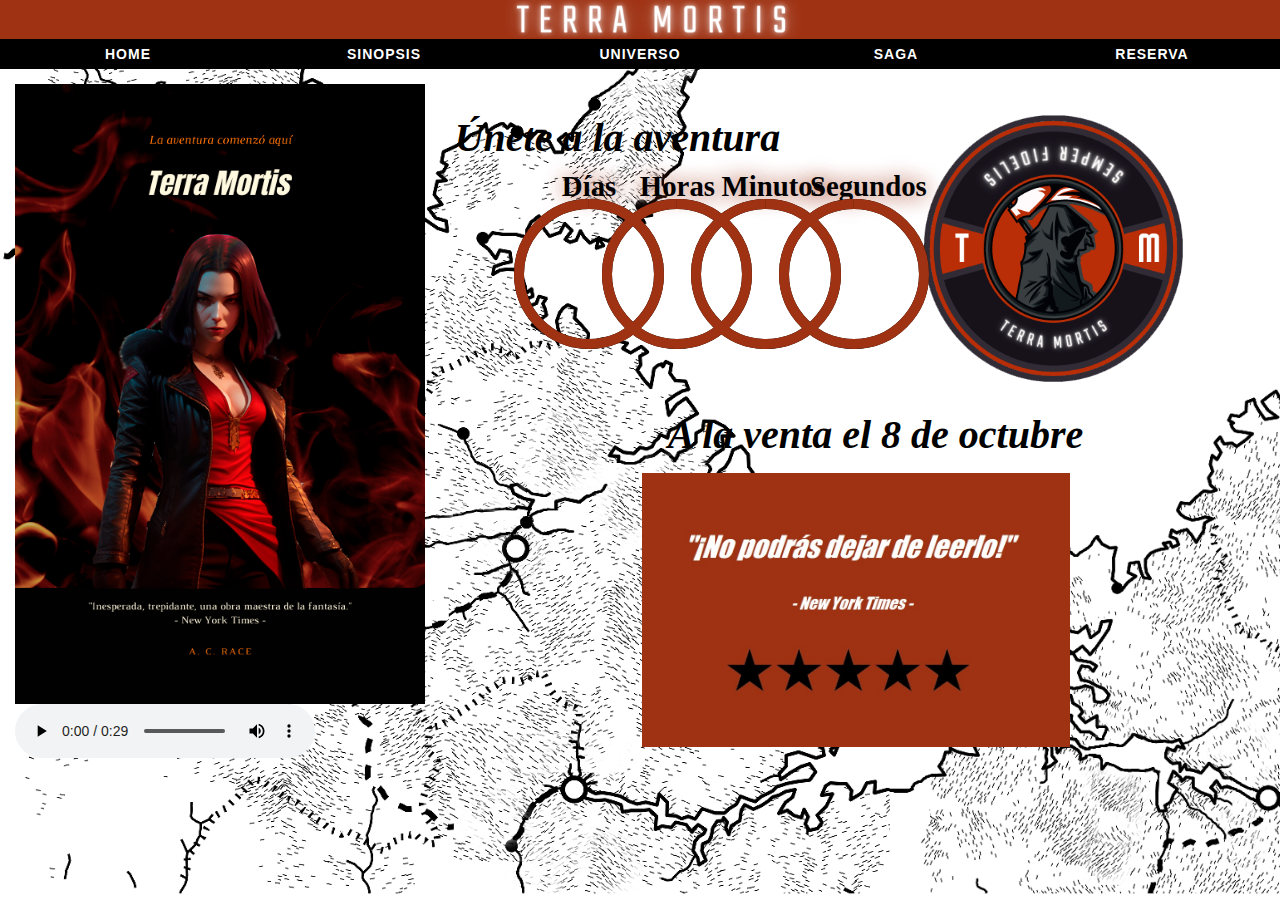
<file: proyecto-web/index.html>
<html>
 <head>
   <title>Terra Mortis - La novela</title>
   <meta charset="utf-8"/>
   <link rel="icon" href="images/logo.png"/>
   <link id="estilo" rel="STYLESHEET" type="text/css" href="css/index-css.css"></link>
   <script src="js/script-index.js"></script>
 </head>
 <body>
  <div>
    <nav id="menu">
      <a href="index.html">
       <h1><img src="images/titulo.jpg" width="105%" alt="Cabecera de Terra Mortis" title="Volver a la home"/></h1> 
      </a>
     <ul>
       <li><a href="index.html">HOME</a></li>
       <li><a href="sinopsis.html">SINOPSIS</a></li>
       <li><a href="universo.html">UNIVERSO</a>
        <ul>
           <li><a href="universo.html#personajes">Personajes</a></li>
           <li><a href="universo.html#escenarios">Escenarios</a></li>
           <li><a href="universo.html#criaturas">Criaturas</a></li>
        </ul>
       </li>
       <li><a href="saga.html">SAGA</a>
        <ul>
          <li><a href="saga.html#uno">Finis Mare</a></li>
          <li><a href="saga.html#dos">Supra Caelum</a></li>
          <li><a href="saga.html#tres">Trailers</a></li>
        </ul>
       </li>
       <li><a href="reserva.html">RESERVA</a></li>
     </ul>
    </nav>
    <label id="ancla">Responsive</label>
  </div>
  <div id="contenedor">
    <table id="total">
      <td><img id="portada" src="images/terramortis.png" onclick="cambiarImagen()" width="410px" height="620px" alt="Portada del libro precuela: Terra Mortis" title="Portada de la novela"/><br><audio autoplay="true" src="audio/terra-mortis.mp3" controls>Audio</audio></td>  
      <td><div id="logo" >
        <img src="images/logo-saga.png" onclick="cambiarEstilo()" width="300px" height="300px" alt="Logo de Terra Mortis" title="Cambiar a modo oscuro"/>
       </div>
    <div id="titulo"><h2>Únete a la aventura</h2></div>
   </div>
   <div>
      <section class="container">
          <div class="charts">
              <div class="chart">
                  <div class="circle center-abs"></div>
                  <svg class="center-abs" width="150" height="150">
                      <circle class="outer" cx="75" cy="75" r="70" />
                  </svg>
                  <span class="text center-abs" id="days"></span>
                  <h3>Días</h3>
              </div>
              <div class="chart">
                  <div class="circle center-abs"></div>
                  <svg class="center-abs" width="150" height="150">
                      <circle class="outer" cx="75" cy="75" r="70" />
                  </svg>
                  <span class="text center-abs" id="hours"></span>
                  <h3>Horas</h3>
              </div>
              <div class="chart">
                  <div class="circle center-abs"></div>
                  <svg class="center-abs" width="150" height="150">
                      <circle class="outer" cx="75" cy="75" r="70" />
                  </svg>
                  <span class="text center-abs" id="minutes"></span>
                  <h3>Minutos</h3>
              </div>
              <div class="chart">
                  <div class="circle center-abs"></div>
                  <svg class="center-abs" width="150" height="150">
                      <circle class="outer" cx="75" cy="75" r="70" />
                  </svg>
                  <span class="text center-abs" id="seconds"></span>
                  <h3>Segundos</h3>
              </div>
          </div>
      </section>
   <table id="principal">
     <td>
      <table>
       <td> <center><h2>A la venta el 8 de octubre</h2></center><div class="slide">
        <img id="carrusel" src="images/resena1.jpg" onclick="cambiarCarrusel()" width=55%  alt="Reseña" title="Reseña"/>  
    </div>
   </td>
   </table></td>
 </div></td> 
</table>
 </body>
</html>
</file>
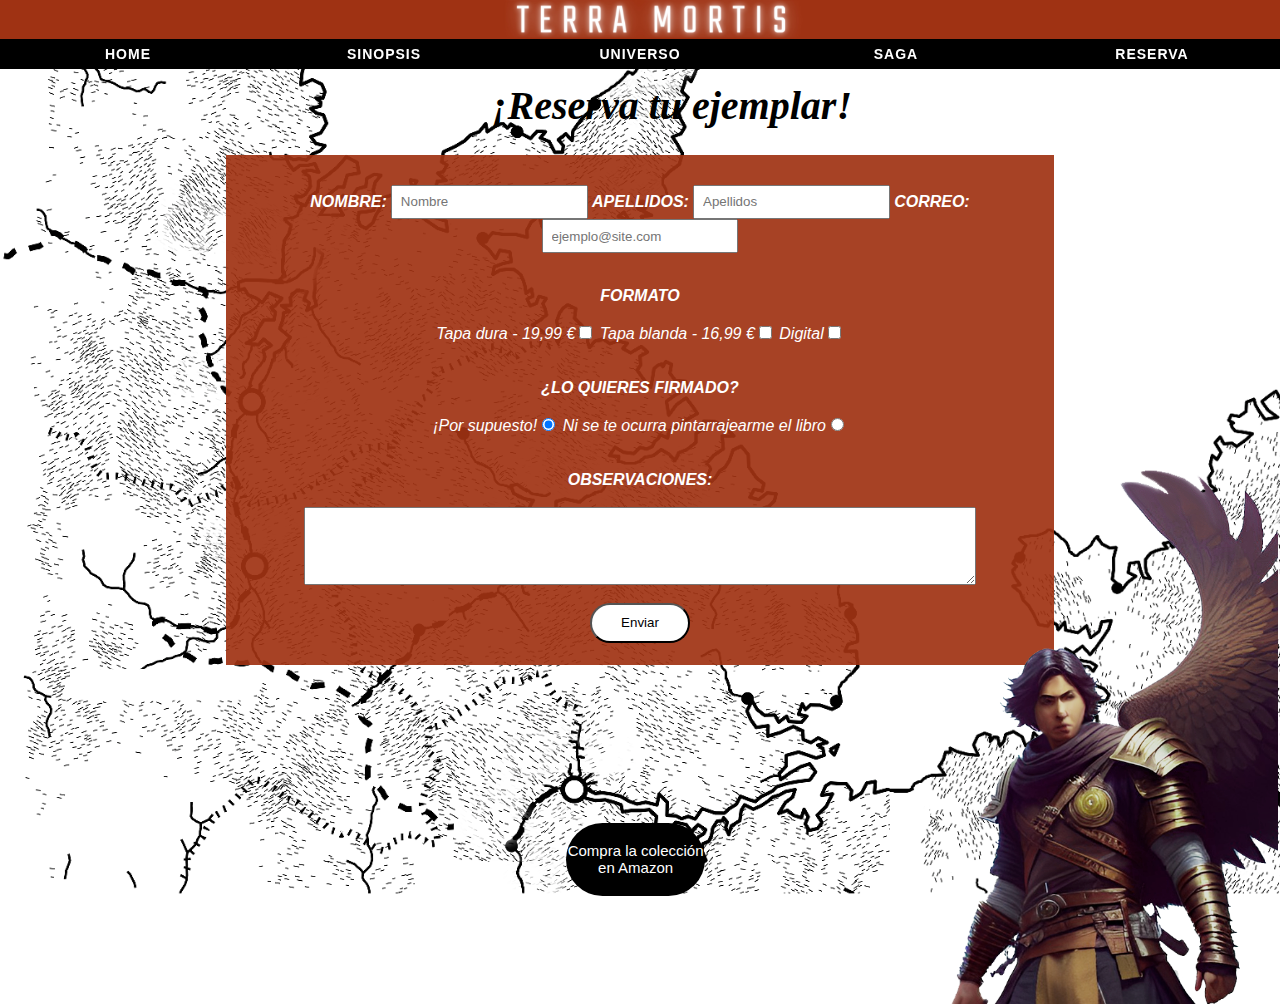
<file: proyecto-web/reserva.html>
<html>
 <head>
   <title>Terra Mortis - Reserva</title>
   <meta charset="utf-8"/>
   <link rel="icon" href="images/logo.png"/>
   <link rel="STYLESHEET" type="text/css" href="css/reserva-css.css"></link>
   <script src="js/script-form.js"></script>
 </head>
 <body>
   <div>
     <nav id="menu">
      <a href="index.html">
        <img src="images/titulo.jpg" width="105%" alt="Cabecera de Terra Mortis" title="Volver a la home"/>
     </a>
      <ul>
        <li><a href="index.html">HOME</a></li>
        <li><a href="sinopsis.html">SINOPSIS</a></li>
        <li><a href="universo.html">UNIVERSO</a>
      <ul>
        <li><a href="universo.html#personajes">Personajes</a></li>
        <li><a href="universo.html#escenarios">Escenarios</a></li>
        <li><a href="universo.html#criaturas">Criaturas</a></li>
      </ul>
      </li>
        <li><a href="saga.html">SAGA</a>
        <ul>
         <li><a href="saga.html#uno">Finis Mare</a></li>
         <li><a href="saga.html#dos">Supra Caelum</a></li>
         <li><a href="saga.html#tres">Trailers</a></li>
       </ul>
       </li>
        <li><a href="reserva.html">RESERVA</a></li>
      </ul>
     </nav>
     <label id="ancla">Responsive</label>
   </div>
   <div id="contenedor">
     <center><div id="titulo"><h1>¡Reserva tu ejemplar!</h1></span></center>
     </div>
   <center><div id="formulario">
     <div id="uno">
       <form onsubmit="return validar()">
         <label><b>NOMBRE:</b></label> <input type="text" name="nombre" id="nombre" placeholder="Nombre" required/>
         <label><b>APELLIDOS:</b></label> <input type="text" name="apellidos" id="apellidos" placeholder="Apellidos" required/>
         <label><b>CORREO:</b></label> <input type="text" name="email" id="email" placeholder="ejemplo@site.com" required/><br><br>
        </div>
      <div id="dos">
          <label><b>FORMATO</b></label><br><br>
          <label>Tapa dura - 19,99 €</label><input type= "checkbox" name= "TapaDura" autocomplete="off"/>
          <label>Tapa blanda - 16,99 €</label><input type= "checkbox" name= "TapaBlanda"  autocomplete="off"/>
          <label>Digital</label><input type= "checkbox" name= "Digital"  autocomplete="off"/>
      </div><br><br>
      <div id="tres">
          <label><b>¿LO QUIERES FIRMADO?</b></label><br><br>
          <label>¡Por supuesto!</label><input type= "radio" name= "firma" checked  autocomplete="off"/>
          <label>Ni se te ocurra pintarrajearme el libro</label><input type= "radio" name= "firma"  autocomplete="off"/>
      </div><br><br>
      <div id="cuatro">
         <label><b>OBSERVACIONES:</b></label><br><br><textarea rows="4" cols="80" name= "observaciones"></textarea><br><br>
      </div>
       <div="cinco"><input id="button" type="submit" value="Enviar"/>
    </form>
   </div></center>
   <br><br><br><br>
   </div>
   <div id="bottom">
  <table>
  <tr id="izquierda">
    <td>
    </td>
    <td id="central">
      <br><br><br><br><br><br><br><br>
        <div id="enlace"><h3><a  href="https://www.amazon.es/ebooks-kindle/b/?ie=UTF8&node=827231031&ref_=nav_cs_kindle_books" style="text-decoration: none" target="_blank">Compra la colección en Amazon</a></3></button>
        </div></td>
        <td id="derecha">
          <img id="personaje" src="images/arquero.png" width="410px" height="537px" alt="Arquero" title="Personaje de la nueva entrega"/>
        </td>
      </tr>
    </table>
  </div>
 </body>
</html>
</file>
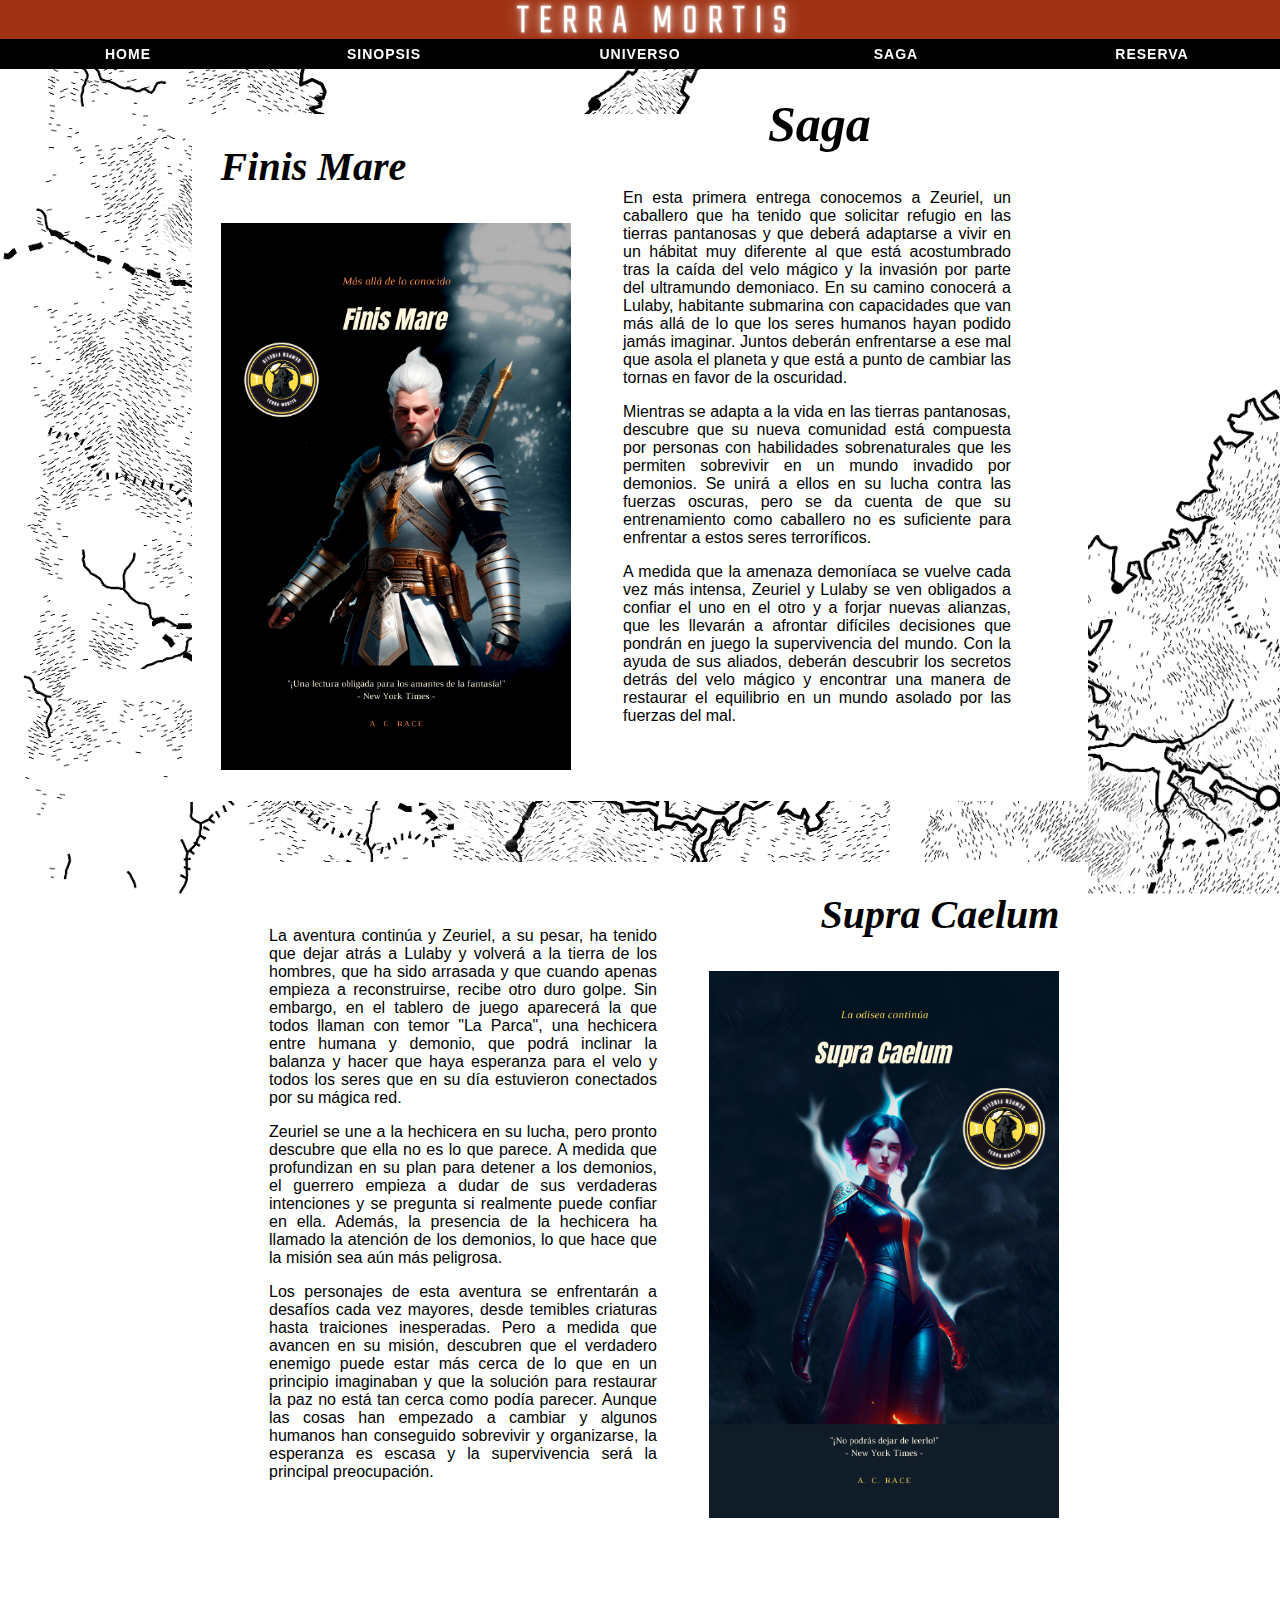
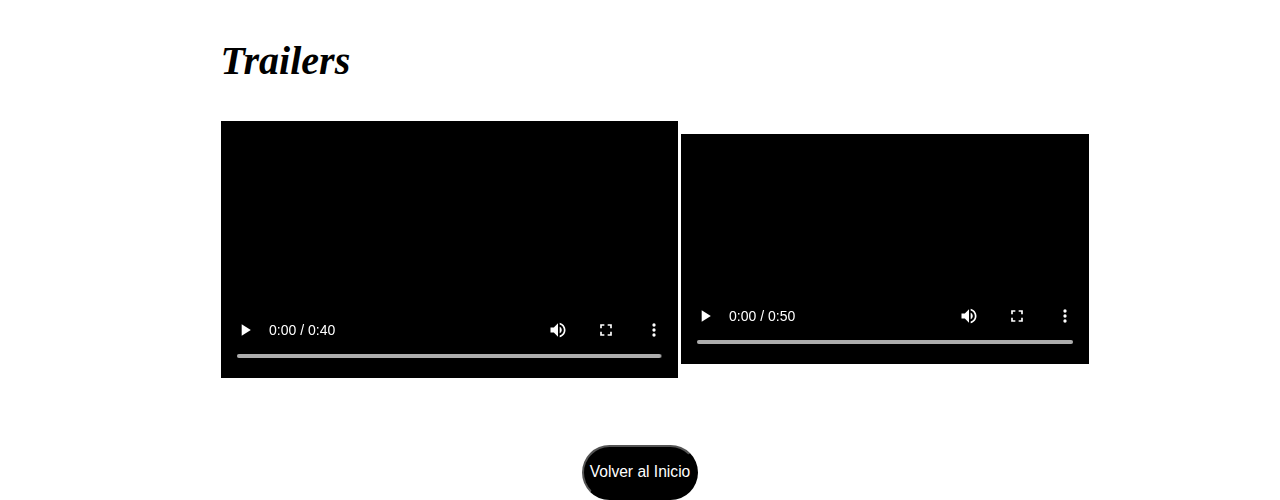
<file: proyecto-web/saga.html>
<html>
 <head>
   <title>Terra Mortis - Saga</title>
   <meta charset="utf-8"/>
   <link rel="icon" href="images/logo.png"/>
   <link rel="STYLESHEET" type="text/css" href="css/saga-css.css"></link>
 </head>

 <body>
   <div>
     <nav id="menu">
      <a href="index.html">
        <img src="images/titulo.jpg" width="105%" alt="Cabecera de Terra Mortis" title="Volver a la home"/>
     </a>
      <ul>
        <li><a href="index.html">HOME</a></li>
        <li><a href="sinopsis.html">SINOPSIS</a></li>
        <li><a href="universo.html">UNIVERSO</a>
      <ul>
        <li><a href="universo.html#personajes">Personajes</a></li>
        <li><a href="universo.html#escenarios">Escenarios</a></li>
        <li><a href="universo.html#criaturas">Criaturas</a></li>
      </ul>
      </li>
        <li><a href="saga.html">SAGA</a>
        <ul>
         <li><a href="saga.html#uno">Finis Mare</a></li>
         <li><a href="saga.html#dos">Supra Caelum</a></li>
         <li><a href="saga.html#tres">Trailers</a></li>
       </ul>
       </li>
        <li><a href="reserva.html">RESERVA</a></li>
      </ul>
     </nav>
     <label id="ancla">Responsive</label>
   </div>

   <div id="contenedor">
   <div id="titulo"><h1>Saga</h1></div>
   <center><div id=tabla>
   <table>
   <tr>
     <td><section id="uno"><h2>Finis Mare</h2></section><a href="https://www.amazon.es/ebooks-kindle/b/?ie=UTF8&node=827231031&ref_=nav_cs_kindle_books" style="text-decoration: none" target="_blank"><img src="images/finismare.png" width="350 px" alt="Portada de Finis Mare" title="Compra el libro en Amazon"/></a></td>
     <td id="parrafo1"><center><p align="justify">
       En esta primera entrega conocemos a Zeuriel, un caballero que ha tenido que solicitar refugio en las tierras pantanosas y que deberá adaptarse a vivir en un hábitat muy diferente al que está acostumbrado tras la caída del velo mágico y la invasión por parte del ultramundo demoniaco. 
       En su camino conocerá a Lulaby, habitante submarina con capacidades que van más allá de lo que los seres humanos hayan podido jamás imaginar. Juntos deberán enfrentarse a ese mal que asola el planeta y que está a punto de cambiar las tornas en favor de la oscuridad.
     </p>
     <p align="justify">
       Mientras se adapta a la vida en las tierras pantanosas, descubre que su nueva comunidad está compuesta por personas con habilidades sobrenaturales que les permiten sobrevivir en un mundo invadido por demonios. 
       Se unirá a ellos en su lucha contra las fuerzas oscuras, pero se da cuenta de que su entrenamiento como caballero no es suficiente para enfrentar a estos seres terroríficos.
     </p>
     <p align="justify">
       A medida que la amenaza demoníaca se vuelve cada vez más intensa, Zeuriel y Lulaby se ven obligados a confiar el uno en el otro y a forjar nuevas alianzas, que les llevarán a afrontar difíciles decisiones que pondrán en juego la supervivencia del mundo. 
       Con la ayuda de sus aliados, deberán descubrir los secretos detrás del velo mágico y encontrar una manera de restaurar el equilibrio en un mundo asolado por las fuerzas del mal.
     </p></center></td>
   </tr>
   <tr>
   </table><center>
   <div><br><br><div>

  <table>
      <tr>
        <td><center><p align="justify">
          La aventura continúa y Zeuriel, a su pesar, ha tenido que dejar atrás a Lulaby y volverá a la tierra de los hombres, que ha sido arrasada y que cuando apenas empieza a reconstruirse, recibe otro duro golpe. 
          Sin embargo, en el tablero de juego aparecerá la que todos llaman con temor "La Parca", una hechicera entre humana y demonio, que podrá inclinar la balanza y hacer que haya esperanza para el velo y todos los seres que en su día estuvieron conectados por su mágica red.
        </p>
        <p align="justify">
        Zeuriel se une a la hechicera en su lucha, pero pronto descubre que ella no es lo que parece. A medida que profundizan en su plan para detener a los demonios, el guerrero empieza a dudar de sus verdaderas intenciones y se pregunta si realmente puede confiar en ella. 
        Además, la presencia de la hechicera ha llamado la atención de los demonios, lo que hace que la misión sea aún más peligrosa.
        <p align="justify">
        Los personajes de esta aventura se enfrentarán a desafíos cada vez mayores, desde temibles criaturas hasta traiciones inesperadas. Pero a medida que avancen en su misión, descubren que el verdadero enemigo puede estar más cerca de lo que en un principio imaginaban y que la solución para restaurar la paz no está tan cerca como podía parecer. 
        Aunque las cosas han empezado a cambiar y algunos humanos han conseguido sobrevivir y organizarse, la esperanza es escasa y la supervivencia será la principal preocupación.
        </p>
      </center></td>
        <td><section id="dos" style="text-align: right"><h2>Supra Caelum</h2><a href="https://www.amazon.es/ebooks-kindle/b/?ie=UTF8&node=827231031&ref_=nav_cs_kindle_books" style="text-decoration: none" target="_blank"><img src="images/supracaelum.png" width="350 px" alt="Portada de Supra Caelum" title="Compra el libro en Amazon"/></a></section></td>
      </tr>
    </table>

    <div><br><br><div>
    <table id="tres">
      <tr>
       <td><section><h2>Trailers</h2></section></td>
      </tr>
      <tr>
        <td><video src="videos/finis-mare.mp4" controls width="100%" autoplay="true"></video></td>
        <td><video id="min" src="videos/supra-caelum.mp4" controls width="108%" autoplay="true"></video></td>
      </tr>
    </table>
   </div>
   
   <center><button><h3><a href="#ancla" style="text-decoration: none">Volver al Inicio</a></3></button></center>
 </body>
</html>
</file>
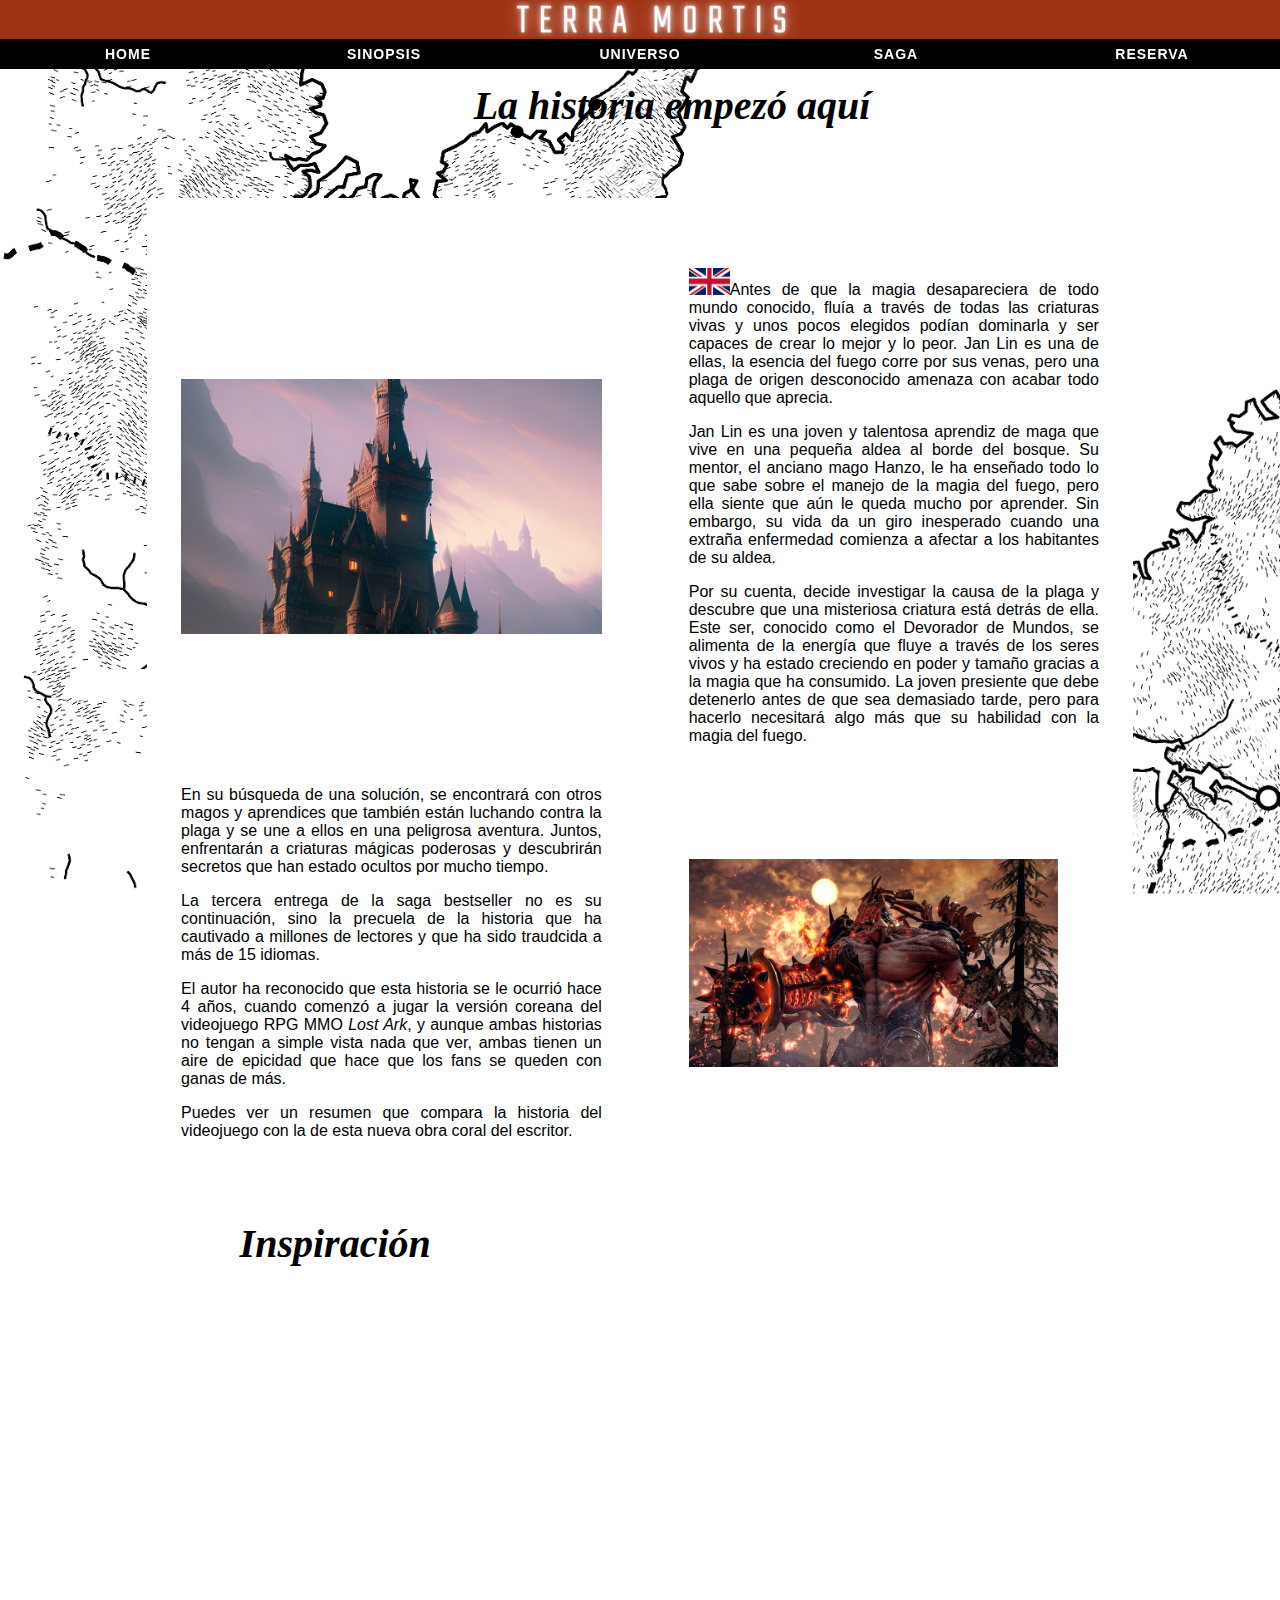
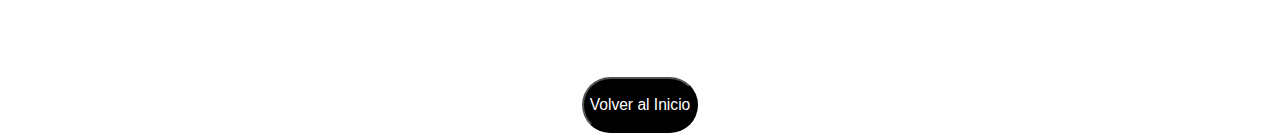
<file: proyecto-web/sinopsis.html>
<html>
 <head>
   <title>Terra Mortis - Sinopsis</title>
   <meta charset="utf-8"/>
   <link rel="icon" href="images/logo.png"/>
   <link rel="STYLESHEET" type="text/css" href="css/sinopsis-css.css"></link>
   <script src="js/script-idioma.js"></script>
 </head>

 <body>
   <div>
     <nav id="menu">
      <a href="index.html">
        <img src="images/titulo.jpg" width="105%" alt="Cabecera de Terra Mortis" title="Volver a la home"/>
     </a>
      <ul>
        <li ><a id="uno" href="index.html">HOME</a></li>
        <li ><a id="dos" href="sinopsis.html">SINOPSIS</a></li>
        <li ><a id="tres" href="universo.html">UNIVERSO</a>
      <ul>
        <li ><a id="cuatro" href="universo.html#personajes">Personajes</a></li>
        <li ><a id="cinco" href="universo.html#escenarios">Escenarios</a></li>
        <li ><a id="seis" href="universo.html#criaturas">Criaturas</a></li>
      </ul>
      </li>
        <li ><a id="siete" href="saga.html">SAGA</a>
        <ul>
         <li ><a id="ocho" href="saga.html#uno">Finis Mare</a></li>
         <li ><a id="nueve" href="saga.html#dos">Supra Caelum</a></li>
         <li ><a id="diez" href="saga.html#tres">Trailers</a></li>
       </ul>
       </li>
        <li ><a id="once" href="reserva.html">RESERVA</a></li>
      </ul>
     </nav>
     <label id="ancla">Responsive</label>
   </div>

   <div id="contenedor">
   <center><div id="titulo"><h1>La historia empezó aquí</h1></div></center>
   </div>
   <center><div id="sinopsis">
     <table>
     <tr><td><img src="images/castillo.jpg" width="90%" alt="El castillo oscuro" title="El Castillo Oscuro"/></td><td><p align="justify" id="parrafo1"><img id="bandera" src="images/english.jpg" width="10%" alt="Bandera UK" title="Cambiar idioma" onclick="idioma()"/>Antes de que la magia desapareciera de todo mundo conocido, fluía a través de todas las criaturas vivas 
      y unos pocos elegidos podían dominarla y ser capaces de crear lo mejor y lo peor. Jan Lin es una de ellas, la esencia del fuego corre por sus venas, pero una plaga de origen desconocido amenaza con acabar todo aquello que aprecia.</p>
     <p align="justify" id="parrafo2">
       Jan Lin es una joven y talentosa aprendiz de maga que vive en una pequeña aldea al borde del bosque. Su mentor, el anciano mago Hanzo, le ha enseñado todo lo que sabe sobre el manejo de la magia del fuego, pero ella siente que aún le queda mucho por aprender. 
       Sin embargo, su vida da un giro inesperado cuando una extraña enfermedad comienza a afectar a los habitantes de su aldea.
     </p>
     <p align="justify" id="parrafo3">
       Por su cuenta, decide investigar la causa de la plaga y descubre que una misteriosa criatura está detrás de ella. Este ser, conocido como el Devorador de Mundos, se alimenta de la energía que fluye a través de los seres vivos y ha estado creciendo en poder y tamaño gracias a la magia que ha consumido. 
       La joven presiente que debe detenerlo antes de que sea demasiado tarde, pero para hacerlo necesitará algo más que su habilidad con la magia del fuego.
     </p></td></tr> <br><br>
     <tr><td>
     <center><p align="justify" id="parrafo4">
       En su búsqueda de una solución, se encontrará con otros magos y aprendices que también están luchando contra la plaga y se une a ellos en una peligrosa aventura. Juntos, enfrentarán a criaturas mágicas poderosas y descubrirán secretos que han estado ocultos por mucho tiempo.
     </p>
     <p align="justify" id="parrafo5">
       La tercera entrega de la saga bestseller no es su continuación, sino la precuela de la historia que ha cautivado a millones de lectores y que ha sido traudcida a más de 15 idiomas.
     </p>
     <p align="justify" id="parrafo6">
       El autor ha reconocido que esta historia se le ocurrió hace 4 años, cuando comenzó a jugar la versión coreana del videojuego RPG MMO <em>Lost Ark</em>, y aunque ambas historias no tengan a simple vista nada que ver, ambas tienen un aire de epicidad que hace que los fans se queden con ganas de más.
     </p>
     <p align="justify" id="parrafo7">
       Puedes ver un resumen que compara la historia del videojuego con la de esta nueva obra coral del escritor.
     </p></center></td><td><img src="images/trolls.jpg" width="90%" alt="Demonio enemigo" title="Demonio enemigo"/></td></tr></table>
     </div><br><br>

     <div id="video"><table>
        <tr><td><h2>Inspiración</h2></td>
      </tr>
      <tr><td>
        <center><iframe width="560" height="315" src="https://www.youtube.com/embed/76r9WIxiBGk" title="YouTube video player" frameborder="0" allow="accelerometer; autoplay; clipboard-write; encrypted-media; gyroscope; picture-in-picture; web-share" allowfullscreen>
        </iframe>
       </center></td>
      </tr>
    </table></div>
   <br>
   
   <center><button><h3><a href="#ancla" style="text-decoration: none">Volver al Inicio</a></3></button></center>
 </body>
</html>
</file>
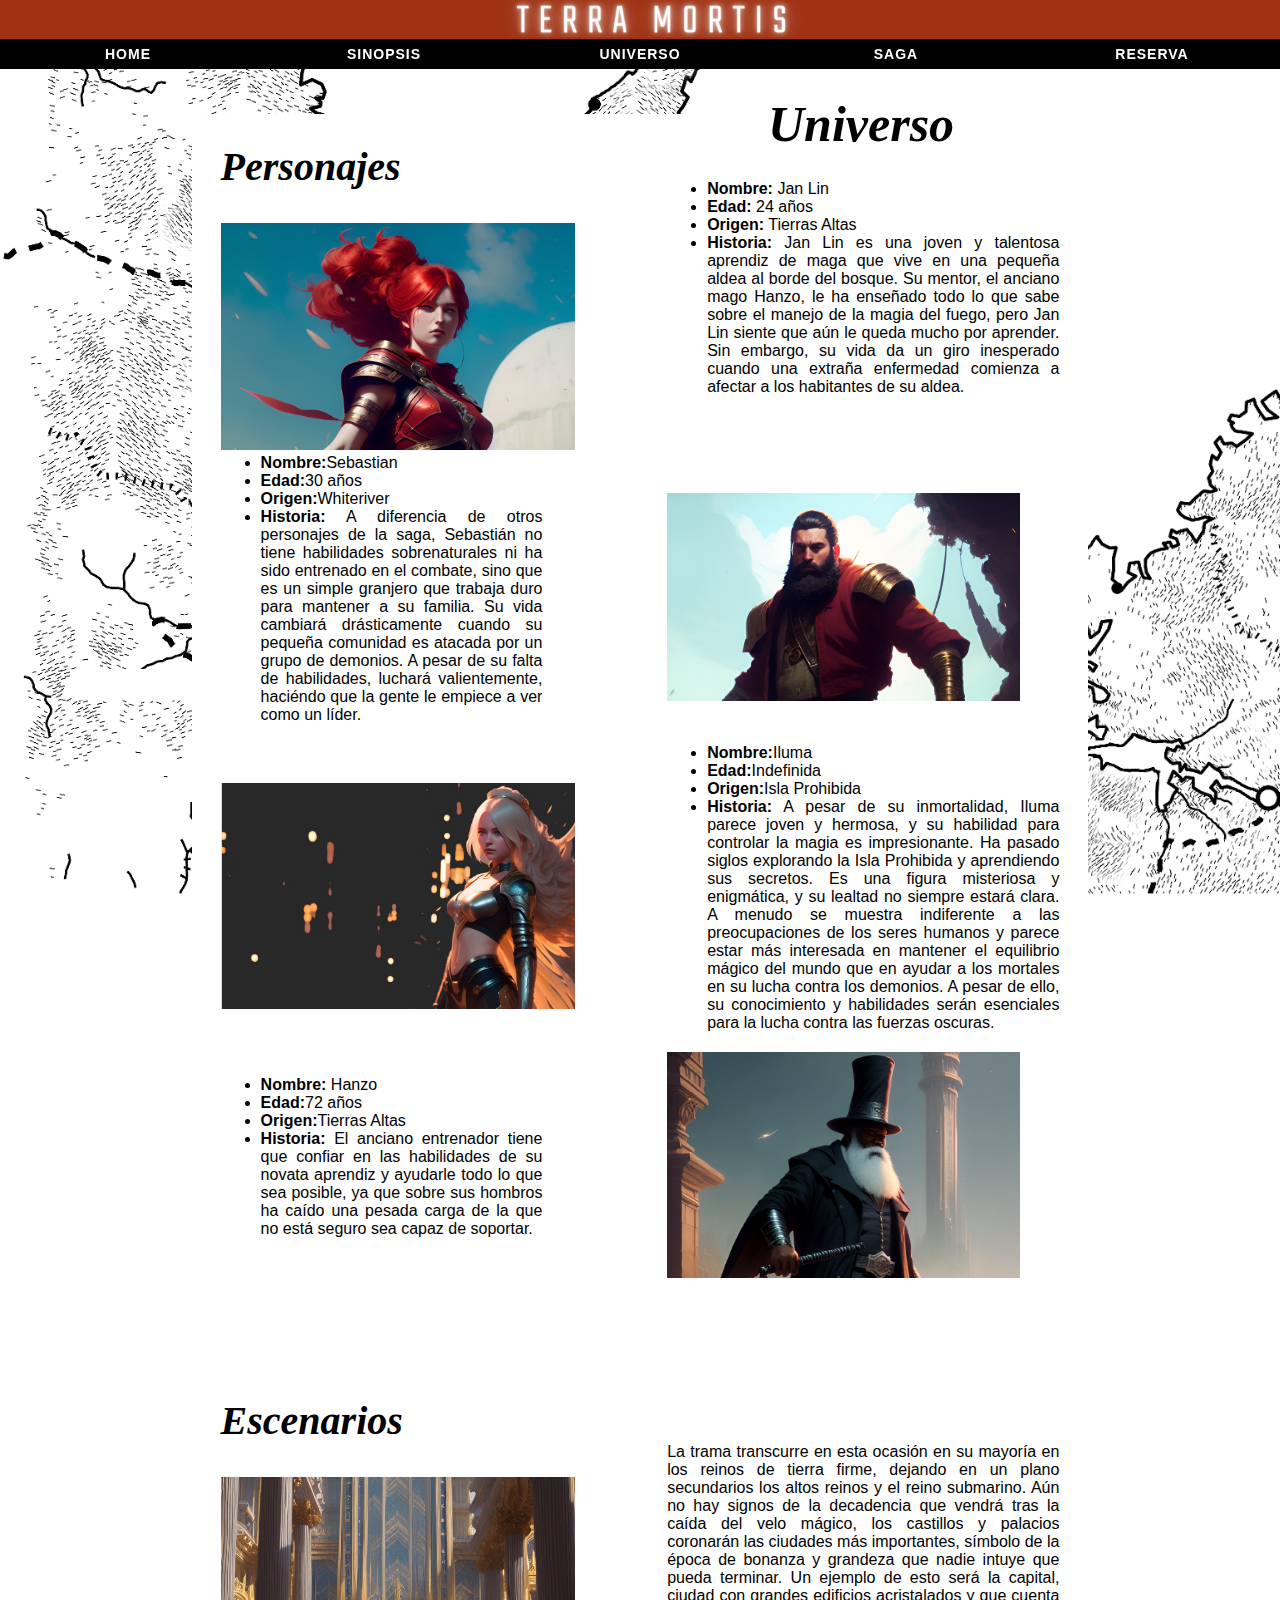
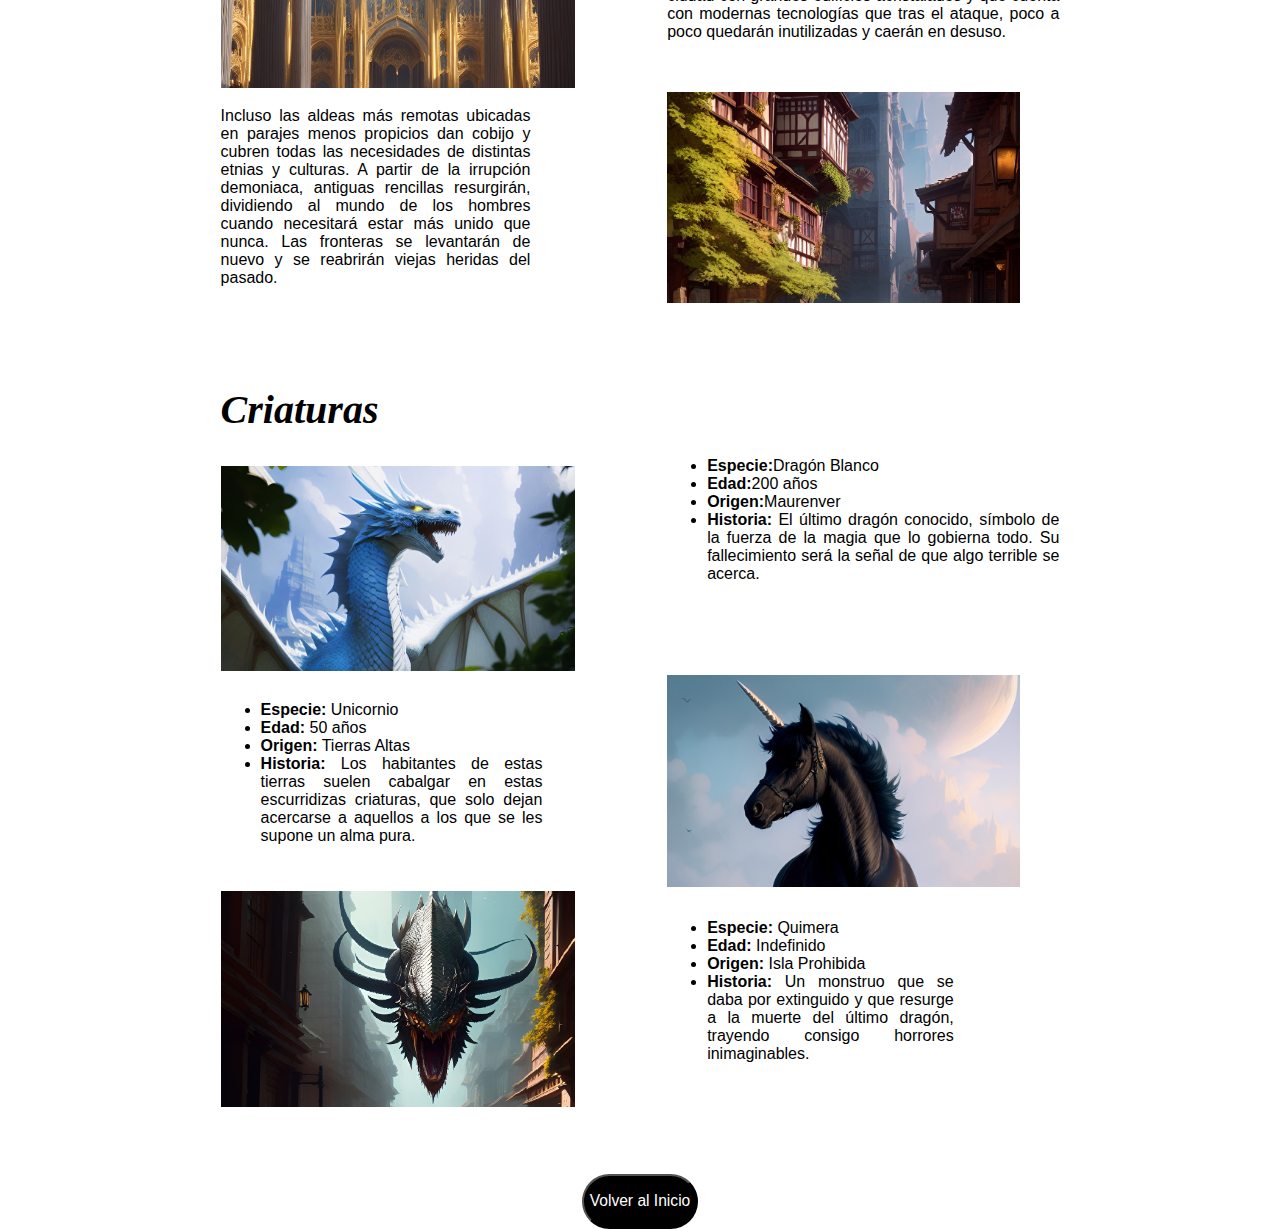
<file: proyecto-web/universo.html>
<html>
 <head>
   <title>Terra Mortis - Universo</title>
   <meta charset="utf-8"/>
   <link rel="icon" href="images/logo.png"/>
   <link rel="STYLESHEET" type="text/css" href="css/universo-css.css"></link>
 </head>

 <body>
   <div>
     <nav id="menu">
      <a href="index.html">
        <img src="images/titulo.jpg" width="105%" alt="Cabecera de Terra Mortis" title="Volver a la home"/>
     </a>
      <ul>
        <li><a href="index.html">HOME</a></li>
        <li><a href="sinopsis.html">SINOPSIS</a></li>
        <li><a href="universo.html">UNIVERSO</a>
      <ul>
        <li><a href="universo.html#personajes">Personajes</a></li>
        <li><a href="universo.html#escenarios">Escenarios</a></li>
        <li><a href="universo.html#criaturas">Criaturas</a></li>
      </ul>
      </li>
        <li><a href="saga.html">SAGA</a>
        <ul>
         <li><a href="saga.html#uno">Finis Mare</a></li>
         <li><a href="saga.html#dos">Supra Caelum</a></li>
         <li><a href="saga.html#tres">Trailers</a></li>
       </ul>
       </li>
        <li><a href="reserva.html">RESERVA</a></li>
      </ul>
     </nav>
     <label id="ancla">Responsive</label>
   </div>
   
   <div id="contenedor">
   <div id="titulo"><h1>Universo</h1></div>
   <center><div>
   <table>
   <tr>
     <td><section id="personajes"><h2>Personajes</h2></section><img src="images/guerrera.jpg" width="80%" alt="Guerrera" title="Jan Lin, maga de fuego"/></td>
     <td>
       <ul>
         <li><b>Nombre:</b> Jan Lin</li>
         <li><b>Edad:</b> 24 años</li>
         <li><b>Origen:</b> Tierras Altas</li>
         <li align="justify"><b>Historia:</b> Jan Lin es una joven y talentosa aprendiz de maga que vive en una pequeña aldea al borde del bosque. Su mentor, el anciano mago Hanzo, le ha enseñado todo lo que sabe sobre el manejo de la magia del fuego, pero Jan Lin siente que aún le queda mucho por aprender. 
          Sin embargo, su vida da un giro inesperado cuando una extraña enfermedad comienza a afectar a los habitantes de su aldea.</li>
       </ul>
   </td>
   </tr>
   <tr>
     <td><ul>
       <li><b>Nombre:</b>Sebastian</li>
       <li><b>Edad:</b>30 años</li>
       <li><b>Origen:</b>Whiteriver</li>
       <center><li align="justify"><b>Historia:</b> A diferencia de otros personajes de la saga, Sebastián no tiene habilidades sobrenaturales ni ha sido entrenado en el combate, sino que es un simple granjero que trabaja duro para mantener a su familia. 
        Su vida cambiará drásticamente cuando su pequeña comunidad es atacada por un grupo de demonios. A pesar de su falta de habilidades, luchará valientemente, haciéndo que la gente le empiece a ver como un líder.</li></center>
     </ul></td>
     <td><img src="images/armadura.jpg" width="90%" alt="Armero" title="Sebastián, campesino de Whiteriver"/></td>
   </tr>
   <tr>
     <td></section><img src="images/maga.jpg" width="80%" alt="Maga" title="Iluma, inmortal"/></td>
     <td><ul>
       <li><b>Nombre:</b>Iluma</li>
       <li><b>Edad:</b>Indefinida</li>
       <li><b>Origen:</b>Isla Prohibida</li>
       <li align="justify"><b>Historia:</b> A pesar de su inmortalidad, Iluma parece joven y hermosa, y su habilidad para controlar la magia es impresionante. Ha pasado siglos explorando la Isla Prohibida y aprendiendo sus secretos. 
        Es una figura misteriosa y enigmática, y su lealtad no siempre estará clara. A menudo se muestra indiferente a las preocupaciones de los seres humanos y parece estar más interesada en mantener el equilibrio mágico del mundo que en ayudar a los mortales en su lucha contra los demonios. 
        A pesar de ello, su conocimiento y habilidades serán esenciales para la lucha contra las fuerzas oscuras.</li>
     </ul></td>
   </tr>
   <tr>
    <td><ul>
      <li><b>Nombre:</b> Hanzo</li>
      <li><b>Edad:</b>72 años</li>
      <li><b>Origen:</b>Tierras Altas</li>
      <center><li align="justify"><b>Historia:</b> El anciano entrenador tiene que confiar en las habilidades de su novata aprendiz y ayudarle todo lo que sea posible, ya que sobre sus hombros ha caído una pesada carga de la que no está seguro sea capaz de soportar.  </li></center>
    </ul></td>
    <td><img src="images/entrenador.jpg" width="90%" alt="Armero" title="Hanzo, mago entrenador"/></td>
  </tr>
   </table><center>
   <div><br><br><div>
    <table>
    <tr>
      <td><section id="escenarios"><h2>Escenarios</h2><img src="images/palacio.jpg" width="80%" alt="Palacio de cristal de la capital" title="Palacio de cristal de la capital"/></td>
      <td>
        <p align="justify">La trama transcurre en esta ocasión en su mayoría en los reinos de tierra firme, dejando en un plano secundarios los altos reinos y el reino submarino.  
          Aún no hay signos de la decadencia que vendrá tras la caída del velo mágico, los castillos y palacios coronarán las ciudades más importantes, símbolo de la época de bonanza y grandeza que nadie intuye que pueda terminar. 
          Un ejemplo de esto será la capital, ciudad con grandes edificios acristalados y que cuenta con modernas tecnologías que tras el ataque, poco a poco quedarán inutilizadas y caerán en desuso.
        </p></td>
    </tr>
    <tr>
      <td>
      <center><p align="justify">Incluso las aldeas más remotas ubicadas en parajes menos propicios dan cobijo y cubren todas las necesidades de distintas etnias y culturas. A partir de la irrupción demoniaca, antiguas rencillas resurgirán, dividiendo
        al mundo de los hombres cuando necesitará estar más unido que nunca. Las fronteras se levantarán de nuevo y se reabrirán viejas heridas del pasado.
      </p></center></td>
      <td><img src="images/pueblo.jpg" width="90%" alt="Poblado de la zona de Tierras Altas en del universo Terra Mortis" title="Poblado de Tierras Altas"/></td>
    </tr>
    </table>
    <table>
    <tr>
      <td><section id="criaturas"><h2>Criaturas</h2></section><img src="images/dragon.jpg" width="80%" alt="Dragón blanco" title="El último dragón blanco"/></td>
      <td><ul>
        <li><b>Especie:</b>Dragón Blanco</li>
        <li><b>Edad:</b>200 años</li>
        <li><b>Origen:</b>Maurenver</li>
        <li align="justify"><b>Historia:</b> El último dragón conocido, símbolo de la fuerza de la magia que lo gobierna todo. Su fallecimiento será la señal de que algo terrible se acerca.</li>
      </ul></td>
    </tr>
    <tr>
      <td><ul><li><b>Especie:</b> Unicornio</li>
       <li><b>Edad:</b> 50 años</li>
       <li><b>Origen:</b> Tierras Altas</li>
      <center><li align="justify"><b>Historia:</b>  Los habitantes de estas tierras suelen cabalgar en estas escurridizas criaturas, que solo dejan acercarse a aquellos a los que se les supone un alma pura.</li></center></ul></td>
      <td><img src="images/unicornio.jpg" width="90%" alt="Unicornio negro" title="Un unicornio"/></td>
    </tr>
    <tr><td></section><img src="images/kimera.jpg" width="80%" alt="Quimera devastando un pueblo" title="La quimera"/></td>
      <td><ul><li><b>Especie:</b> Quimera</li>
       <li><b>Edad:</b> Indefinido</li>
       <li><b>Origen:</b> Isla Prohibida</li>
      <center><li align="justify"><b>Historia:</b> Un monstruo que se daba por extinguido y que resurge a la muerte del último dragón, trayendo consigo horrores inimaginables.</li></center></ul></td></tr>
    </table>
   </div>

   <center><button><h3><a href="#ancla" style="text-decoration: none">Volver al Inicio</a></3></button></center>
 </body>
</html>
</file>
<file: proyecto-web/css/index-css.css>
/*Fondo*/

    body{
      background-image: url("../images/mapa.png");
      background-repeat: no repeat;
      background-attachment: fixed;
      background-size: cover;
      color: black;
    }

    /*Menú y título*/

    #baner{
     position:fixed;

    }


    #menu{
          position:fixed;
          width: 100%;
    }

    #menu ul li {
       background-color: black;
       width: 20%;
      }

   #menu ul {
    list-style:none;
    margin:0;
    padding:0;
   }
   #menu ul a {
    display:block;
    color:#fff;
    text-decoration:none;
    text-align: center;
    font-weight:400;
    font-size:14px;
    padding:7px;
    font-family:"HelveticaNeue", "Helvetica Neue", Helvetica, Arial, sans-serif;
    font-weight: bold;
    text-transform:uppercase;
    letter-spacing:1px;
   }
   #menu ul li {
    position:relative;
    float:left;
    margin:0;
    padding:0;
   }

   #menu ul li:hover {
    background:#9f3212;
    color: black;
}

   #menu ul ul {
    display:none;
    position:absolute;
    top:100%;
    left:0;
    padding:0;
   }

   #menu ul ul li {
    float:none;
    width:100%;
   }
   #menu ul ul a {
    line-height:100%;
    padding:10px 15px;
   }
   #menu ul li:hover > ul {
    display:block;
   }

   h1{
     font-style: italic;
     font-family: fantasy;
     font-size: 40px;
   }

   h2{
     font-style: italic;
     font-family: fantasy;
     font-size: 40px;
   }

   #logo{

     float: right;
     margin: 1%;
   }

   #titulo{

     float: right;
     margin-top: 3%;
     margin-right: 15%;
   }
   
   #carrusel{
    margin-top: 2%;
    margin-left: 20%;

   }
 /*Contador */

 *{
  font-family: 'Lato', 'sans-serif';
  padding: 0;
  margin: 0;
  box-sizing: border-box;
}

.container{
  max-width: 900px;
  margin-top: 10%;
  margin-left: 15%;
  margin-bottom: -30%;
}

.center-abs{
  top:40%;
  left:50%;
  transform:translate(-50%, -50%);
  position: absolute;
}
.charts{
  display: flex;
}
.chart{
  position: relative;
  width:25%;
  height: 260px;
}
.chart h3{
  color:black;
  font-size: 1.8em;
  position: absolute;
  text-align: center;
  width: 100%;
  text-shadow: 1px 1px 20px #9f3212eb;
}
.chart svg{
  z-index: 2;
}

/* div circulo de fondo */

.circle{
  width: 150px;
  height:150px;
  border-radius: 50%;
  z-index:1;
  border:10px black solid;
}
.text{
  z-index: 3;
  text-align: center;
  width: 100%;
  font-size: 3.8em;
  font-weight: 700;
  color:black;
}
/* svg circulo */

.outer{
  fill:transparent;
  stroke: #9f3212;
  stroke-width: 10px;
  stroke-dasharray: 439px;
  transform: rotate(270deg) translate(-150px, 0);

}


#total{

  margin-top: 5%;
  width: 94%;
  margin-right: 0%;
  margin-left: 1%;


}

#principal{
  width: 100%;
  margin-left: 7%;
  margin-top: 2%;

}


  /*Responsive*/

     @media screen and (max-width:500px){

      nav{
       display: none;
       }
       div:hover > nav{
       display:block;

      }
      
      #menu ul li {
        width: 100%;
      }
      #menu ul li a {
        display: block;
        text-align: center;
      }
      #menu ul ul {
        position: static;
        display: block;
        width: 100%;
      }
      #menu ul ul li {
        width: 100%;
        display: block;
        float: none;
      }

      #ancla{

        color:white;
        width: 100%;
      }
      .container{
        display: none;
      }

      table img{
        
        width: 70%;
        height: 70%;
      }

      h1{
        font-size: 30px;
      }

      h2{
       font-size: 30px;
      }

      .slide {
        display: none;
       
    }

    }
</file>
<file: proyecto-web/css/reserva-css.css>
/*Fondo*/

    body{
      background-image: url("../images/mapa.png");
      background-repeat: no repeat;
      background-attachment: fixed;
      background-size: cover;
      color: black;
      margin: 0%;
    }

    /*Menú y título*/

    #baner{
     position:fixed;
    }

    #menu{
      position:fixed;
      width: 100%;
    }

    #menu ul li {
       background-color: black;
       width: 20%;
      }

    #menu ul {
      list-style:none;
      margin:0;
      padding:0;
    }

    #menu ul a {
      display:block;
      color:#fff;
      text-decoration:none;
      text-align: center;
      font-weight:400;
      font-size:14px;
      padding:7px;
      font-family:"HelveticaNeue", "Helvetica Neue", Helvetica, Arial, sans-serif;
      font-weight: bold;
      text-transform:uppercase;
      letter-spacing:1px;
    }

    #menu ul li {
      position:relative;
      float:left;
      margin:0;
      padding:0;
    }

    #menu ul li:hover {
      background:#9f3212;
      color: black;
    }

   #menu ul ul {
      display:none;
      position:absolute;
      top:100%;
      left:0;
      padding:0;
   }

   #menu ul ul li {
      float:none;
      width:100%;
   }

   #menu ul ul a {
      line-height:100%;
      padding:10px 15px;
   }

   #menu ul li:hover > ul {
      display:block;
   }

   h1{
     font-style: italic;
     font-family: fantasy;
     font-size: 40px;
     margin-top: 5%;
     margin-left: 5%;
     margin-bottom: 2%;
   }

   #formulario{
     background-color: #9f3212eb;
     text-align: center;
     color: white;
     width: 60%;
     height: 50%;
     padding: 30px;
     margin-left: 10%;
     margin-right: 10%;
     margin-bottom: -6%;
     font-family:"HelveticaNeue", "Helvetica Neue", Helvetica, Arial, sans-serif;
     font-style: italic;  
   }

   input{
      padding: 1%;
   }
   
   textarea{
      padding: 1%;
   }

   #bottom{
    width: 100%;
   }

   table{
     border: 0%;
     text-decoration: none;
     width: 100%;
     margin-top: -15.3%;

   }

   #derecha  {
     float: right;
     padding-bottom: 0px;
     padding-right: 0px;

   }

   #central {
     float: center;
     width: 55%;
     text-align: center;
     color: black;
   }

   #button{
     background-color: #fff;
     border: 0%;
     text-decoration: none;
     width: 100px;
     height: 40px;
     border-radius: 30px;
   }

   #enlace {
     background-color: #000000;
     border: 0%;
     text-decoration: none;
     margin-top: 15%;
     margin-left: 80%;
     border-radius: 40px;
     padding: 0.1%;
   }

   #enlace a {
       color: #fff;
       font-weight: lighter;
       font-family:"HelveticaNeue", "Helvetica Neue", Helvetica, Arial, sans-serif;
       font-size: 15px;
      }

      ::-moz-selection {
        background: black;    
      }

      ::selection {
        background: black;  
      }

/*Responsive*/

@media screen and (max-width:500px){

  nav{
   display: none;
  }

  div:hover > nav{
   display:block;
  }

  #menu ul li {
    width: 100%;
  }

  #menu ul li a {
   display: block;
   text-align: center;
  }
  
  #menu ul ul {
    position: static;
    display: block;
    width: 100%;
  }

  #menu ul ul li {
    width: 100%;
    display: block;
    float: none;
  }

  #ancla{
    color:white;
    width: 100%;
  }

  h1{
    font-size: 30px;
    margin-top: 1%;
    margin-bottom: 2%;
  }

  table{
    display: none;
  }

  #contenedor{
    background-color: #fff;
  }

  #tres{
    background-color: #9f3212eb;
    margin-top: 5%;
    width: 120%;
    margin-left: -10%;
  }

  #cuatro{
    background-color: #9f3212eb;
    margin-top: -13%;
    width: 120%;
    margin-left: -10%;
  }

  textarea{
    width: 50%;
  }
}
</file>
<file: proyecto-web/css/saga-css.css>
/*Fondo*/

    body{
      background-image: url("../images/mapa.png");
      background-repeat: no repeat;
      background-attachment: fixed;
      background-size: cover;
      color: black;
      margin: 0%;

    }
    /*Menú y título*/

    #baner{
     position:fixed;
     width: 100%;

    }

    #menu{
      position:fixed;
      width: 100%;
    }

    #menu ul li {
       background-color: black;
       width: 20%;
      }

   #menu ul {
    list-style:none;
    margin:0;
    padding:0;
   }
   #menu ul a {
    display:block;
    color:#fff;
    text-decoration:none;
    text-align: center;
    font-weight:400;
    font-size:14px;
    padding:7px;
    font-family:"HelveticaNeue", "Helvetica Neue", Helvetica, Arial, sans-serif;
    font-weight: bold;
    text-transform:uppercase;
    letter-spacing:1px;
   }
   #menu ul li {
    position:relative;
    float:left;
    margin:0;
    padding:0;
   }

   #menu ul li:hover {
    background:#9f3212;
    color: black;
   }

   #menu ul ul {
    display:none;
    position:absolute;
    top:100%;
    left:0;
    padding:0;
   }

   #menu ul ul li {
    float:none;
    width:100%;
   }

   #menu ul ul a {
    line-height:100%;
    padding:10px 15px;
   }

   #menu ul li:hover > ul {
    display:block;
   }

   h1{
    font-style: italic;
    font-family: fantasy;
    font-size: 50px;
    margin-top: 6%;
    margin-left: 60%;
    margin-bottom: -5%;
  }

   div{
     background: none;
   }

    table{
    margin-top: 2%;
    background-color: white;
    width:70%;
    padding: 2%;
    font-family:"HelveticaNeue", "Helvetica Neue", Helvetica, Arial, sans-serif;
    font-size: 16px;

   }

   table h2 {
    font-style: italic;
    font-family: fantasy;
    font-size: 40px;

   }

   td center {
     padding-right: 10%;
     padding-left: 10%;
   }


   button {
     margin-top: 3%;
     background-color: #000000;
     border: 0%;
     text-decoration: none;
     border-radius: 30px;
   }

   button h3 a {
       color: #fff;
       font-weight: lighter;
   }


/*Responsive*/

@media screen and (max-width:500px){

   nav{
    display: none;
   }

   div:hover > nav{
    display:block;
   }

  #menu ul li {
    width: 100%;
  }

  #menu ul li a {
   display: block;
    text-align: center;
  }

  #menu ul ul {
    position: static;
    display: block;
    width: 100%;
  }

  #menu ul ul li {
   width: 100%;
   display: block;
    float: none;
  }

  #ancla{
    color:white;
    width: 100%;
  }

  h1{
    font-size: 30px;
    margin-top: 1%;
    margin-bottom: 2%;
  }

  table h2{
    font-size: 30px;
  }

  table p{
    font-size: 12px;
  }

  table img{
    width: 100%;
  }
   #min{
    width: 180%;
   }
 }
</file>
<file: proyecto-web/css/sinopsis-css.css>
/*Fondo*/

    body{
          background-image: url("../images/mapa.png");
          background-repeat: no repeat;
          background-attachment: fixed;
          background-size: cover;
          color: black;
          margin: 0%;
        }
        /*Menú y título*/

        #baner{
          position:fixed;
          width: 100%;
        }

        #menu{
          position:fixed;
          width: 100%;
        }

        #menu ul li {
           background-color: black;
           width: 20%;
          }

       #menu ul {
        list-style:none;
        margin:0;
        padding:0;
       }

       #menu ul a {
        display:block;
        color:#fff;
        text-decoration:none;
        text-align: center;
        font-weight:400;
        font-size:14px;
        padding:7px;
        font-family:"HelveticaNeue", "Helvetica Neue", Helvetica, Arial, sans-serif;
        font-weight: bold;
        text-transform:uppercase;
        letter-spacing:1px;
       }

       #menu ul li {
        position:relative;
        float:left;
        margin:0;
        padding:0;
       }

       #menu ul li:hover {
        background:#9f3212;
        color: black;
      }

       #menu ul ul {
        display:none;
        position:absolute;
        top:100%;
        left:0;
        padding:0;
       }

       #menu ul ul li {
        float:none;
        width:100%;
       }
       #menu ul ul a {
        line-height:100%;
        padding:10px 15px;
       }
       #menu ul li:hover > ul {
        display:block;
       }

   h1{
     font-style: italic;
     font-family: fantasy;
     font-size: 40px;
     margin-top: 5%;
     margin-left: 5%;
   }

   #contenedor{
     width:100%;
     height: 20%;
   }
   
   #sinopsis{
     margin-top: -5%;
    background-color: #fff;
    width: 75%;
     padding: 1%;
    color: #fff;
    font-family:"HelveticaNeue", "Helvetica Neue", Helvetica, Arial, sans-serif;
     font-size: 16px;
   
   }

   #sinopsis td{
      width: 53%;
      padding: 2%;
   }

   td center {
    padding-right: 10%;
  }

   table h2 {
    font-style: italic;
    font-family: fantasy;
    font-size: 40px;
    color: #000000;

   }
   
   #video{
    background-color: white ;
    width: 77%;
   }

   #video td{
    width: 70%;
    padding-top: 1%;
    padding-bottom: 2%;

   }

    button {
      background-color: #000000;
      border: 0%;
      text-decoration: none;
      border-radius: 30px;

    }

    button h3 a {
        color: #fff;
        font-weight: lighter;
      }



/*Responsive*/
@media screen and (max-width:500px){

    nav{
     display: none;
    }

    div:hover > nav{
     display:block;
    }
  
    #menu ul li {
      width: 100%;
    }
    #menu ul li a {
     display: block;
      text-align: center;
    }
    #menu ul ul {
      position: static;
      display: block;
    width: 100%;
    }
   #menu ul ul li {
     width: 100%;
     display: block;
     float: none;
    }

    #ancla{
      color:white;
      width: 100%;
    }

    h1{
      font-size: 30px;
    }

    table p{
      font-size: 12px;
    }
     iframe{
      width: 100%;
     }
  }
</file>
<file: proyecto-web/css/universo-css.css>
/*Fondo*/

    body{
      background-image: url("../images/mapa.png");
      background-repeat: no repeat;
      background-attachment: fixed;
      background-size: cover;
      color: black;
      margin:0%;
    }

    /*Menú y título*/

    #baner{
     position:fixed;
     width: 100%;

    }

    #menu{
      position:fixed;
      width: 100%;
    }

    #menu ul li {
       background-color: black;
       width: 20%;
      }

    #menu ul {
      list-style:none;
      margin:0;
      padding:0;
    }

    #menu ul a {
      display:block;
      color:#fff;
      text-decoration:none;
      text-align: center;
      font-weight:400;
      font-size:14px;
      padding:7px;
      font-family:"HelveticaNeue", "Helvetica Neue", Helvetica, Arial, sans-serif;
      font-weight: bold;
      text-transform:uppercase;
      letter-spacing:1px;
    }
     
    #menu ul li {
      position:relative;
      float:left;
      margin:0;
      padding:0;
    }

    #menu ul li:hover {
      background:#9f3212;
      color: black;
    }

    #menu ul ul {
     display:none;
     position:absolute;
     top:100%;
     left:0;
     padding:0;
   }

    #menu ul ul li {
      float:none;
      width:100%;
   }

   #menu ul ul a {
     line-height:100%;
     padding:10px 15px;
   }

   #menu ul li:hover > ul {
    display:block;
   }

   h1{
    font-style: italic;
    font-family: fantasy;
    font-size: 50px;
    margin-top: 6%;
    margin-left: 60%;
    margin-bottom: -5%;
  }

   div{
     background: none;
   }

    table{
    margin-top: 2%;
    background-color: white;
    width:70%;
    padding: 2%;
    font-family:"HelveticaNeue", "Helvetica Neue", Helvetica, Arial, sans-serif;
    font-size: 16px;

   }

   table h2 {
    font-style: italic;
    font-family: fantasy;
    font-size: 40px;

   }

   td center {
     padding-right: 30%;
   }
   
   td{
    width: 53%;
   }

   button {
     margin-top: 3%;
     background-color: #000000;
     border: 0%;
     text-decoration: none;
     border-radius: 30px;

   }

   button h3 a {
       color: #fff;
       font-weight: lighter;
   }

   table img:hover {
    width: 100%;
    height: 100%;
  
  }

/*Responsive*/

@media screen and (max-width:500px){

   nav{
    display: none;
   }
  
   div:hover > nav{
    display:block;
  }
 
   #menu ul li {
    width: 100%;
  }

   #menu ul li a {
    display: block;
    text-align: center;
  }

  #menu ul ul {
    position: static;
    display: block;
    width: 100%;
  }

  #menu ul ul li {
    width: 100%;
    display: block;
    float: none;
  }

  #ancla{
    color:white;
    width: 100%;
  }

  h1{
    font-size: 30px;
    margin-top: 1%;
    margin-bottom: 2%;
  }

  table h2{
    font-size: 30px;
  }

  table ul{
    font-size: 12px;
  }

  table p{
    font-size: 12px;
  }
}
</file>
